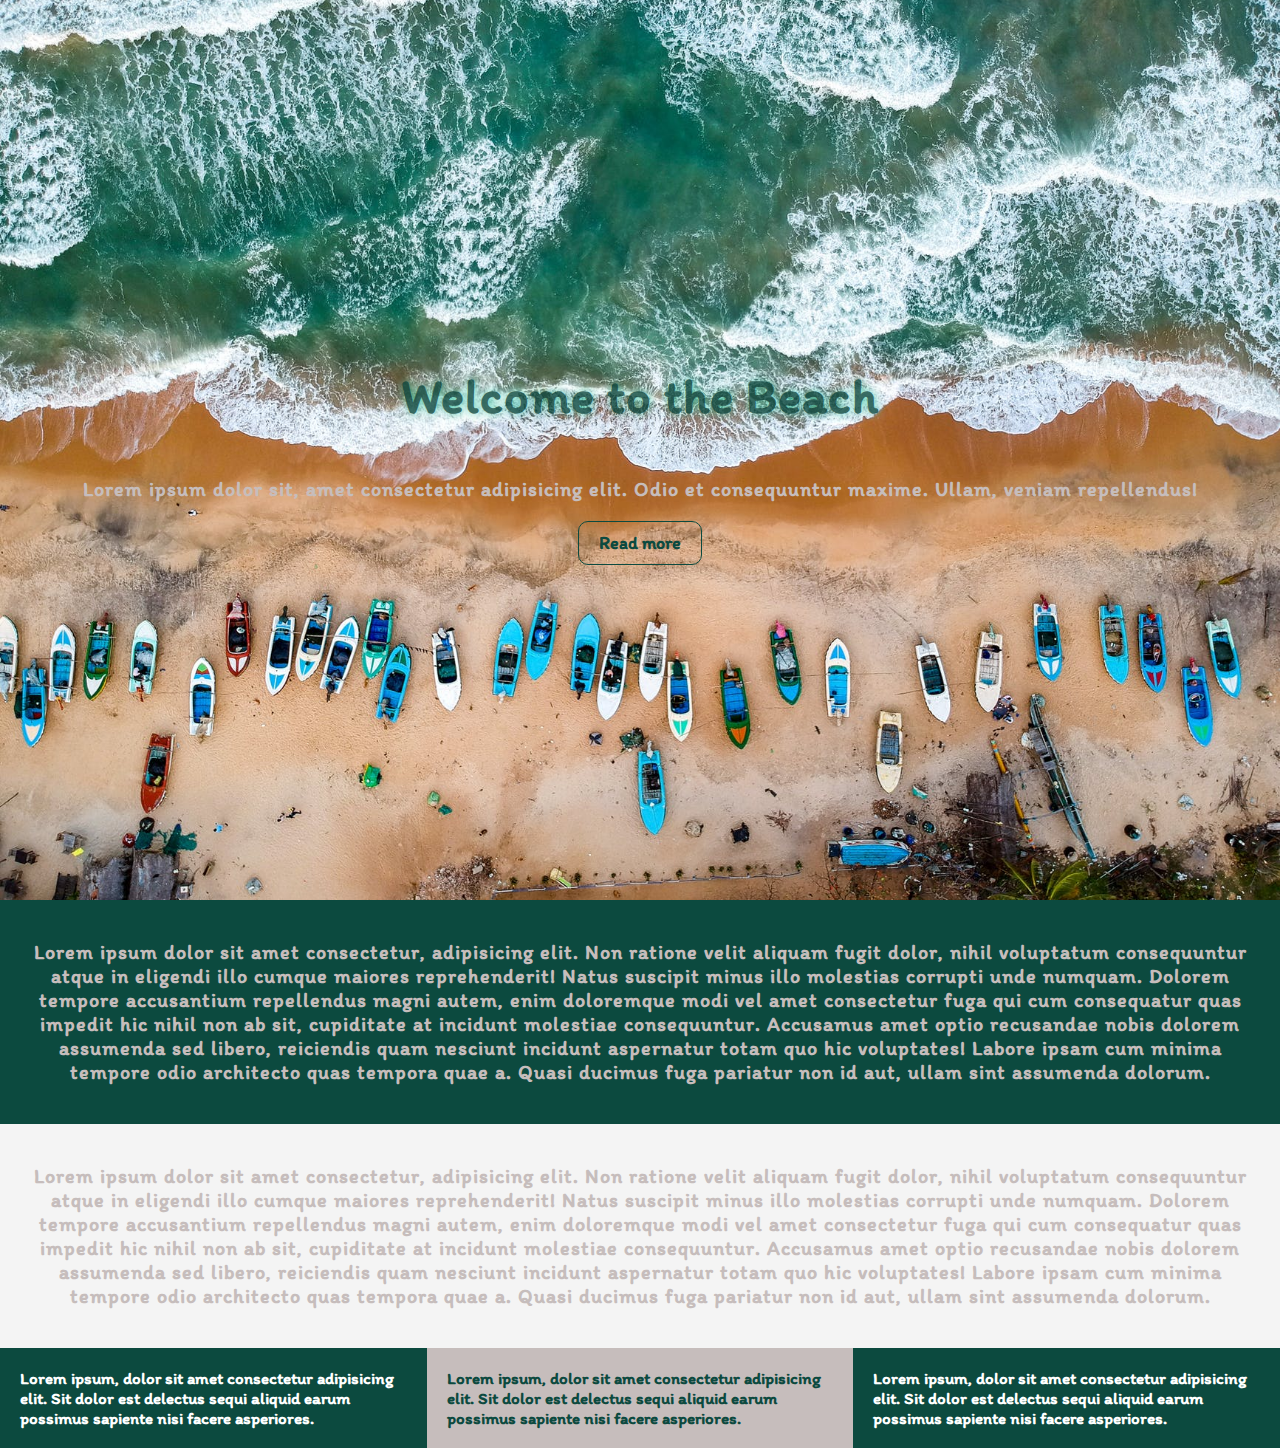
<file: Beach-landing-page/index.html>
<!DOCTYPE html>
<html lang="en">

<head>
    <meta charset="UTF-8">
    <meta http-equiv="X-UA-Compatible" content="IE=edge">
    <meta name="viewport" content="width=device-width, initial-scale=1.0">
    <link rel="preconnect" href="https://fonts.googleapis.com">
    <link rel="preconnect" href="https://fonts.gstatic.com" crossorigin>
    <link href="https://fonts.googleapis.com/css2?family=Itim&display=swap" rel="stylesheet">
    <link rel="stylesheet" href="style.css">
    <title>Beach Landing Page</title>
</head>

<body>
    <header id="container">
        <h1>Welcome to the Beach</h1>
        <p>Lorem ipsum dolor sit, amet consectetur adipisicing elit. Odio et consequuntur maxime. Ullam, veniam
            repellendus!</p>
        <a href="#" class="button">Read more</a>
    </header>

    <section id="one">
        <p>Lorem ipsum dolor sit amet consectetur, adipisicing elit. Non ratione velit aliquam fugit dolor, nihil
            voluptatum consequuntur atque in eligendi illo cumque maiores reprehenderit! Natus suscipit minus illo
            molestias corrupti unde numquam. Dolorem tempore accusantium repellendus magni autem, enim doloremque modi
            vel amet consectetur fuga qui cum consequatur quas impedit hic nihil non ab sit, cupiditate at incidunt
            molestiae consequuntur. Accusamus amet optio recusandae nobis dolorem assumenda sed libero, reiciendis quam
            nesciunt incidunt aspernatur totam quo hic voluptates! Labore ipsam cum minima tempore odio architecto quas
            tempora quae a. Quasi ducimus fuga pariatur non id aut, ullam sint assumenda dolorum.</p>
    </section>
    <section id="two">
        <p>Lorem ipsum dolor sit amet consectetur, adipisicing elit. Non ratione velit aliquam fugit dolor, nihil
            voluptatum consequuntur atque in eligendi illo cumque maiores reprehenderit! Natus suscipit minus illo
            molestias corrupti unde numquam. Dolorem tempore accusantium repellendus magni autem, enim doloremque modi
            vel amet consectetur fuga qui cum consequatur quas impedit hic nihil non ab sit, cupiditate at incidunt
            molestiae consequuntur. Accusamus amet optio recusandae nobis dolorem assumenda sed libero, reiciendis quam
            nesciunt incidunt aspernatur totam quo hic voluptates! Labore ipsam cum minima tempore odio architecto quas
            tempora quae a. Quasi ducimus fuga pariatur non id aut, ullam sint assumenda dolorum.</p>
    </section>
    <section id="three">
        <div class="box1">Lorem ipsum, dolor sit amet consectetur adipisicing elit. Sit dolor est delectus sequi aliquid
            earum possimus sapiente nisi facere asperiores.</div>
        <div class="box2">Lorem ipsum, dolor sit amet consectetur adipisicing elit. Sit dolor est delectus sequi aliquid
            earum possimus sapiente nisi facere asperiores.</div>
        <div class="box3">Lorem ipsum, dolor sit amet consectetur adipisicing elit. Sit dolor est delectus sequi aliquid
            earum possimus sapiente nisi facere asperiores.</div>
    </section>
</body>

</html>
</file>
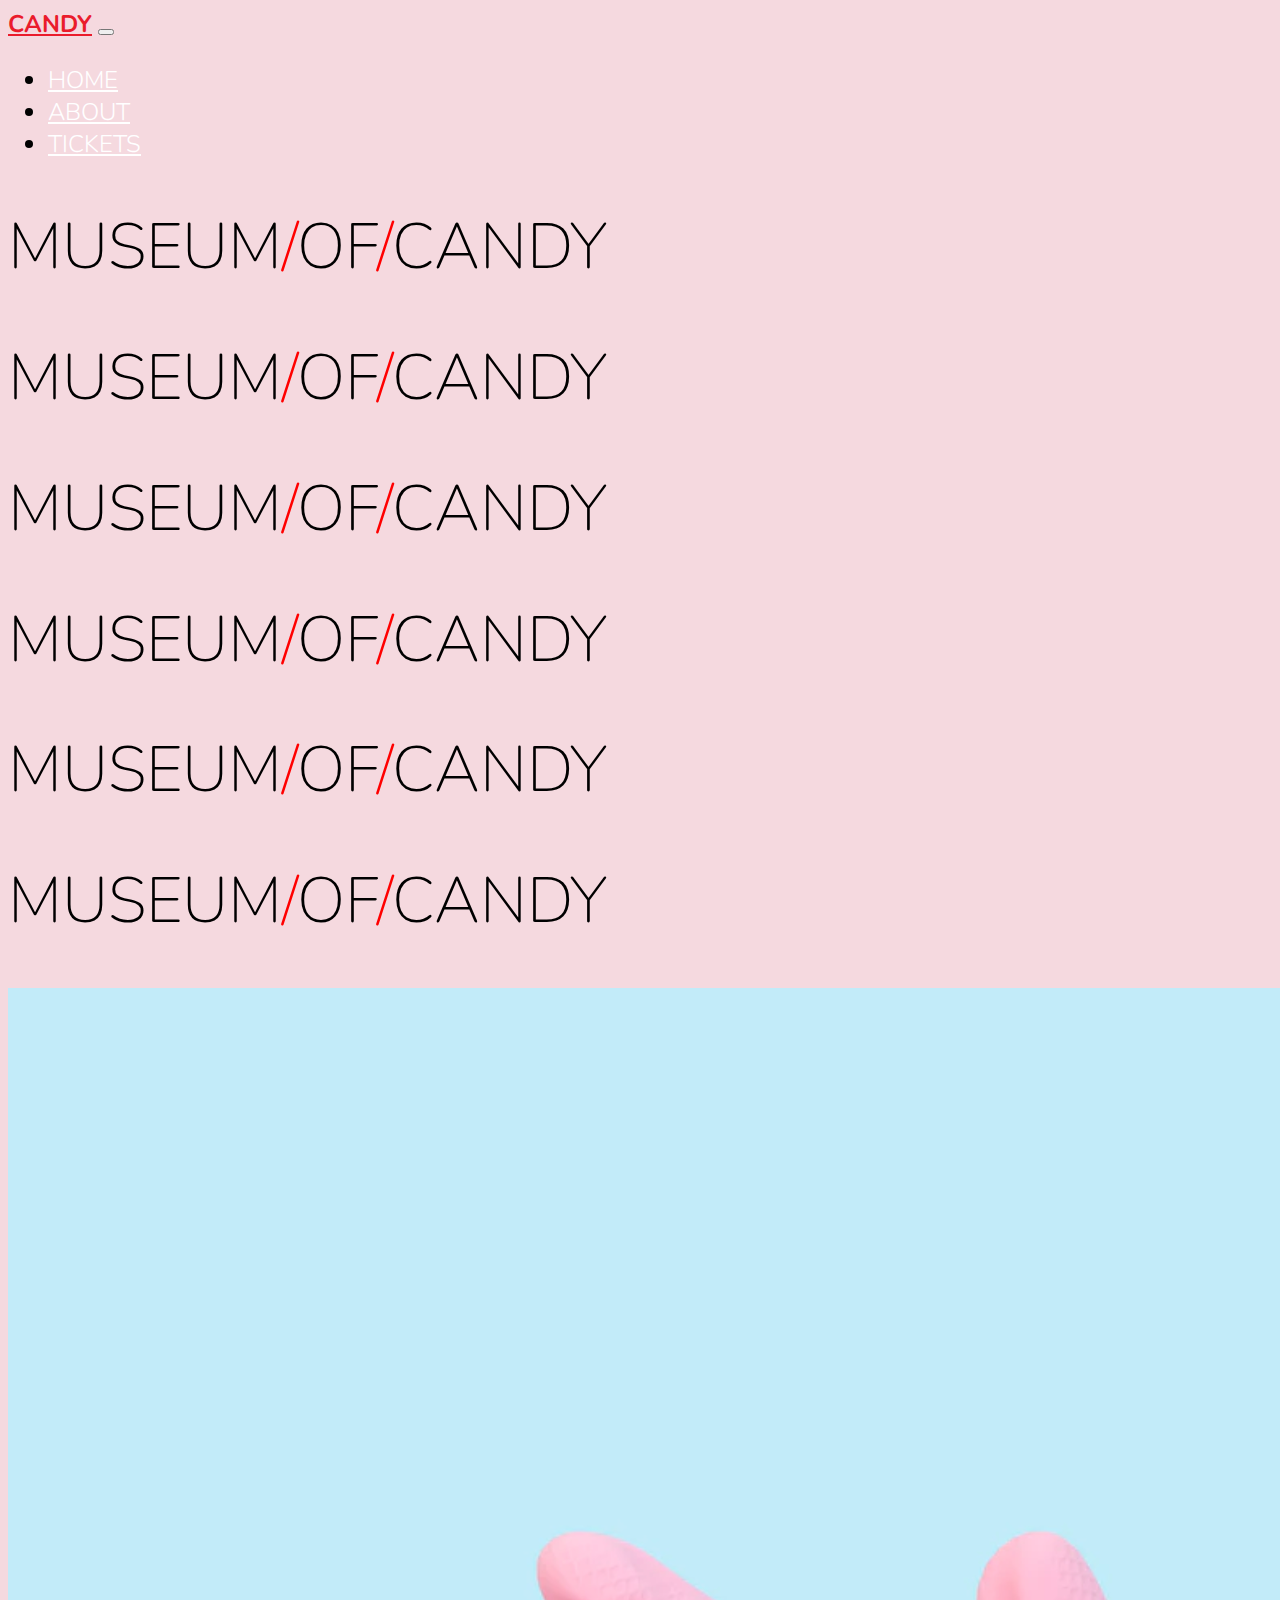
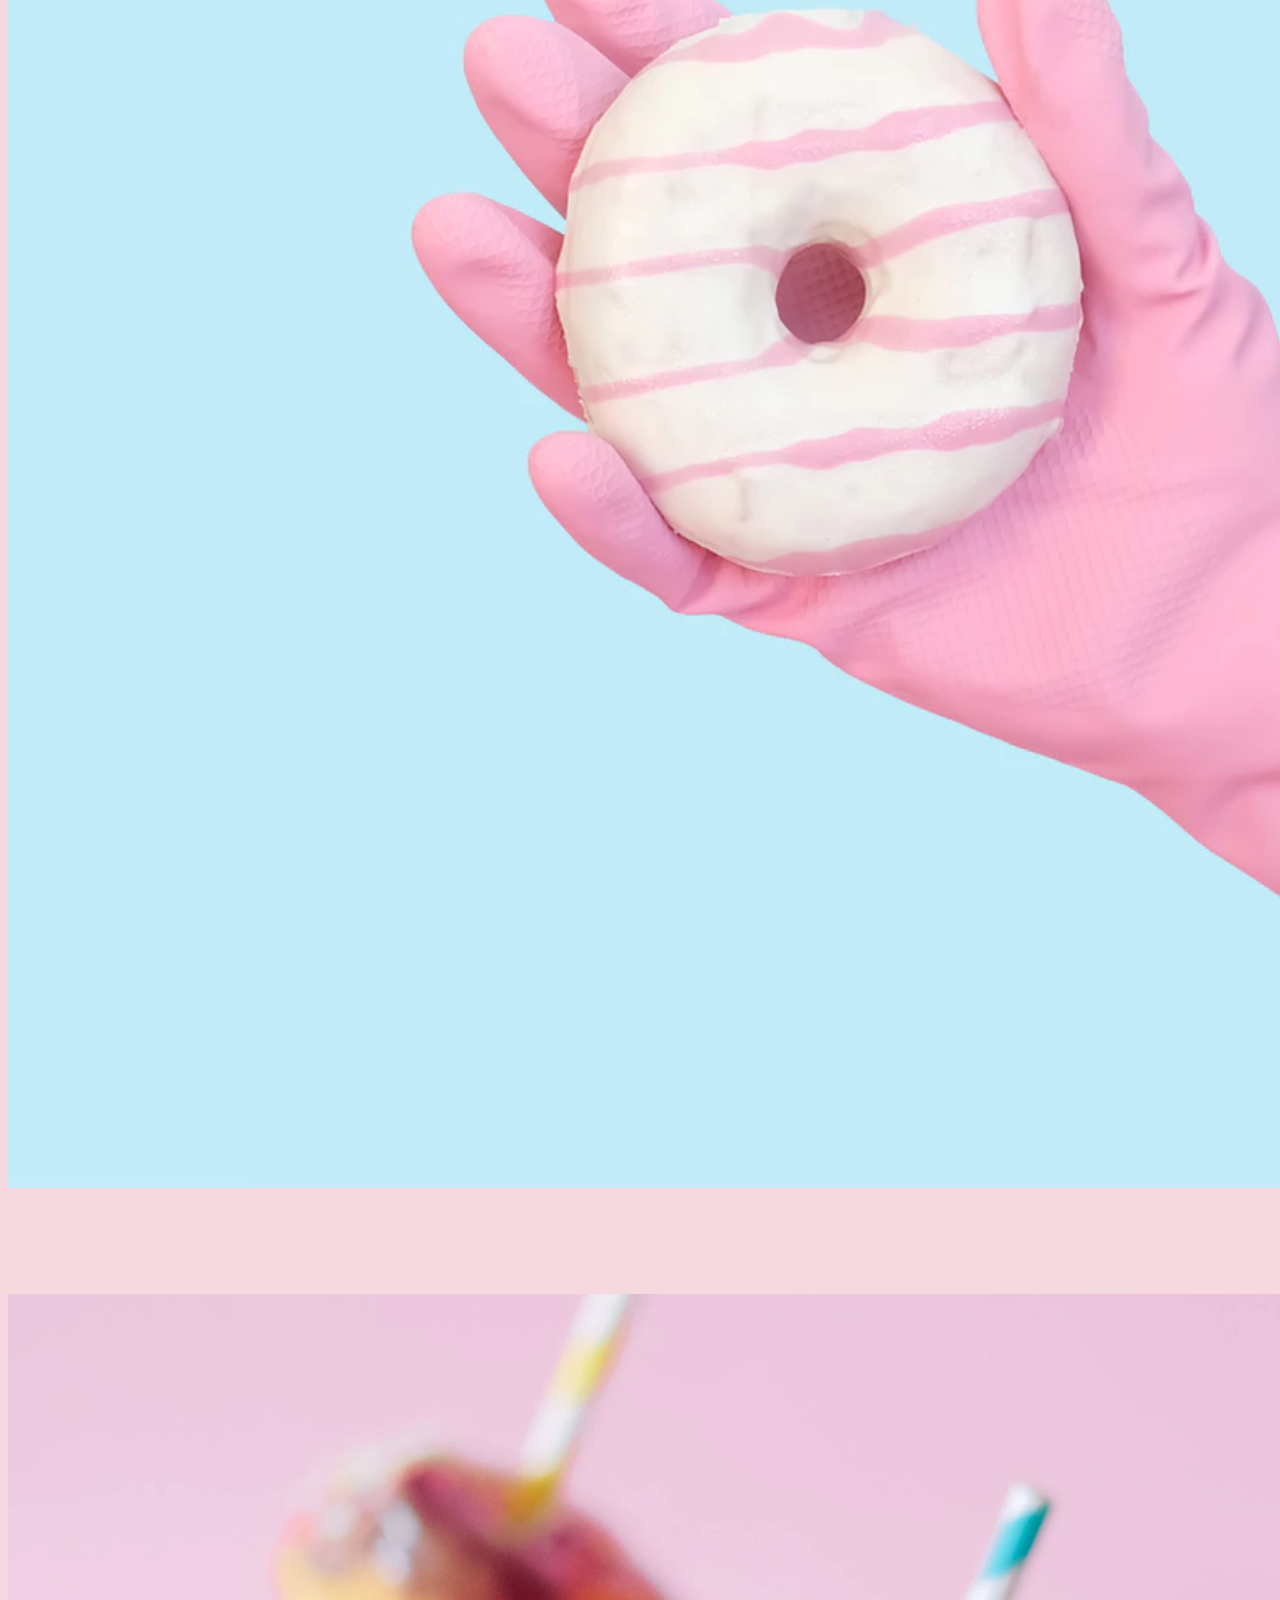
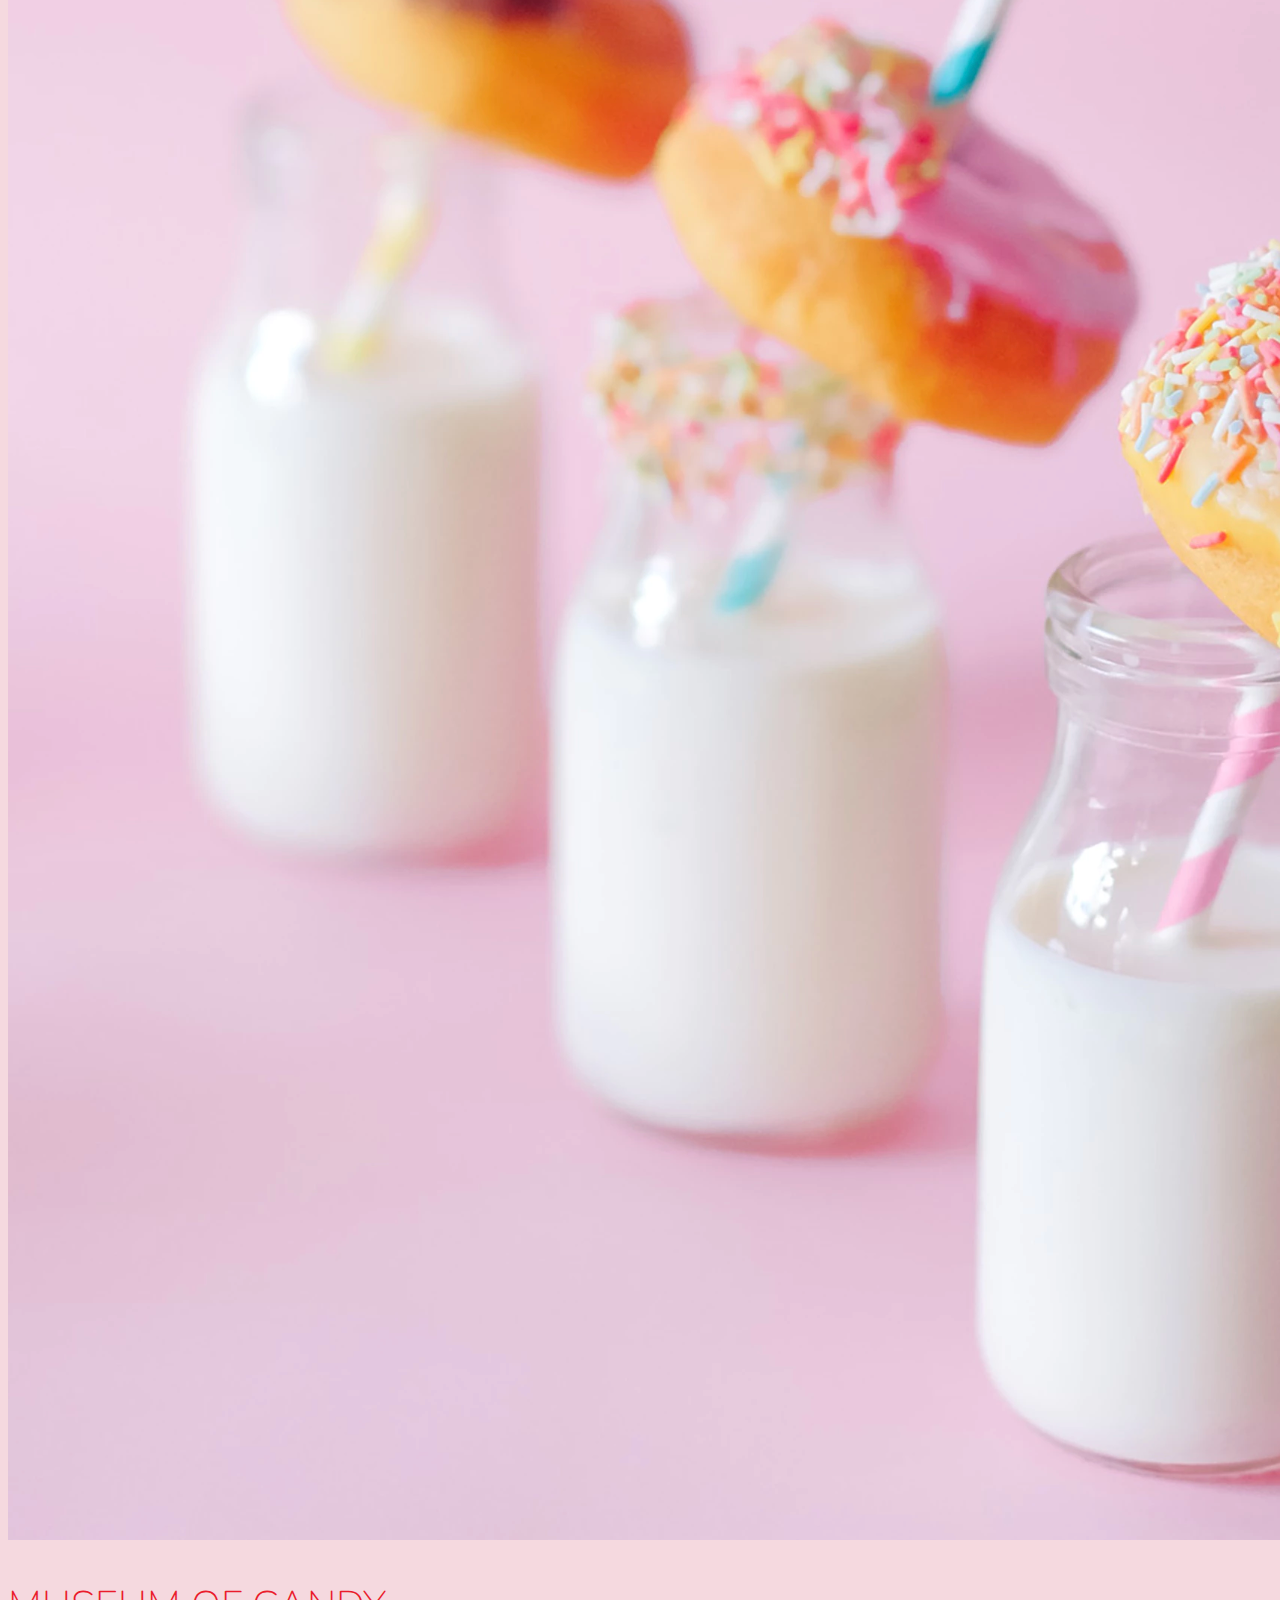
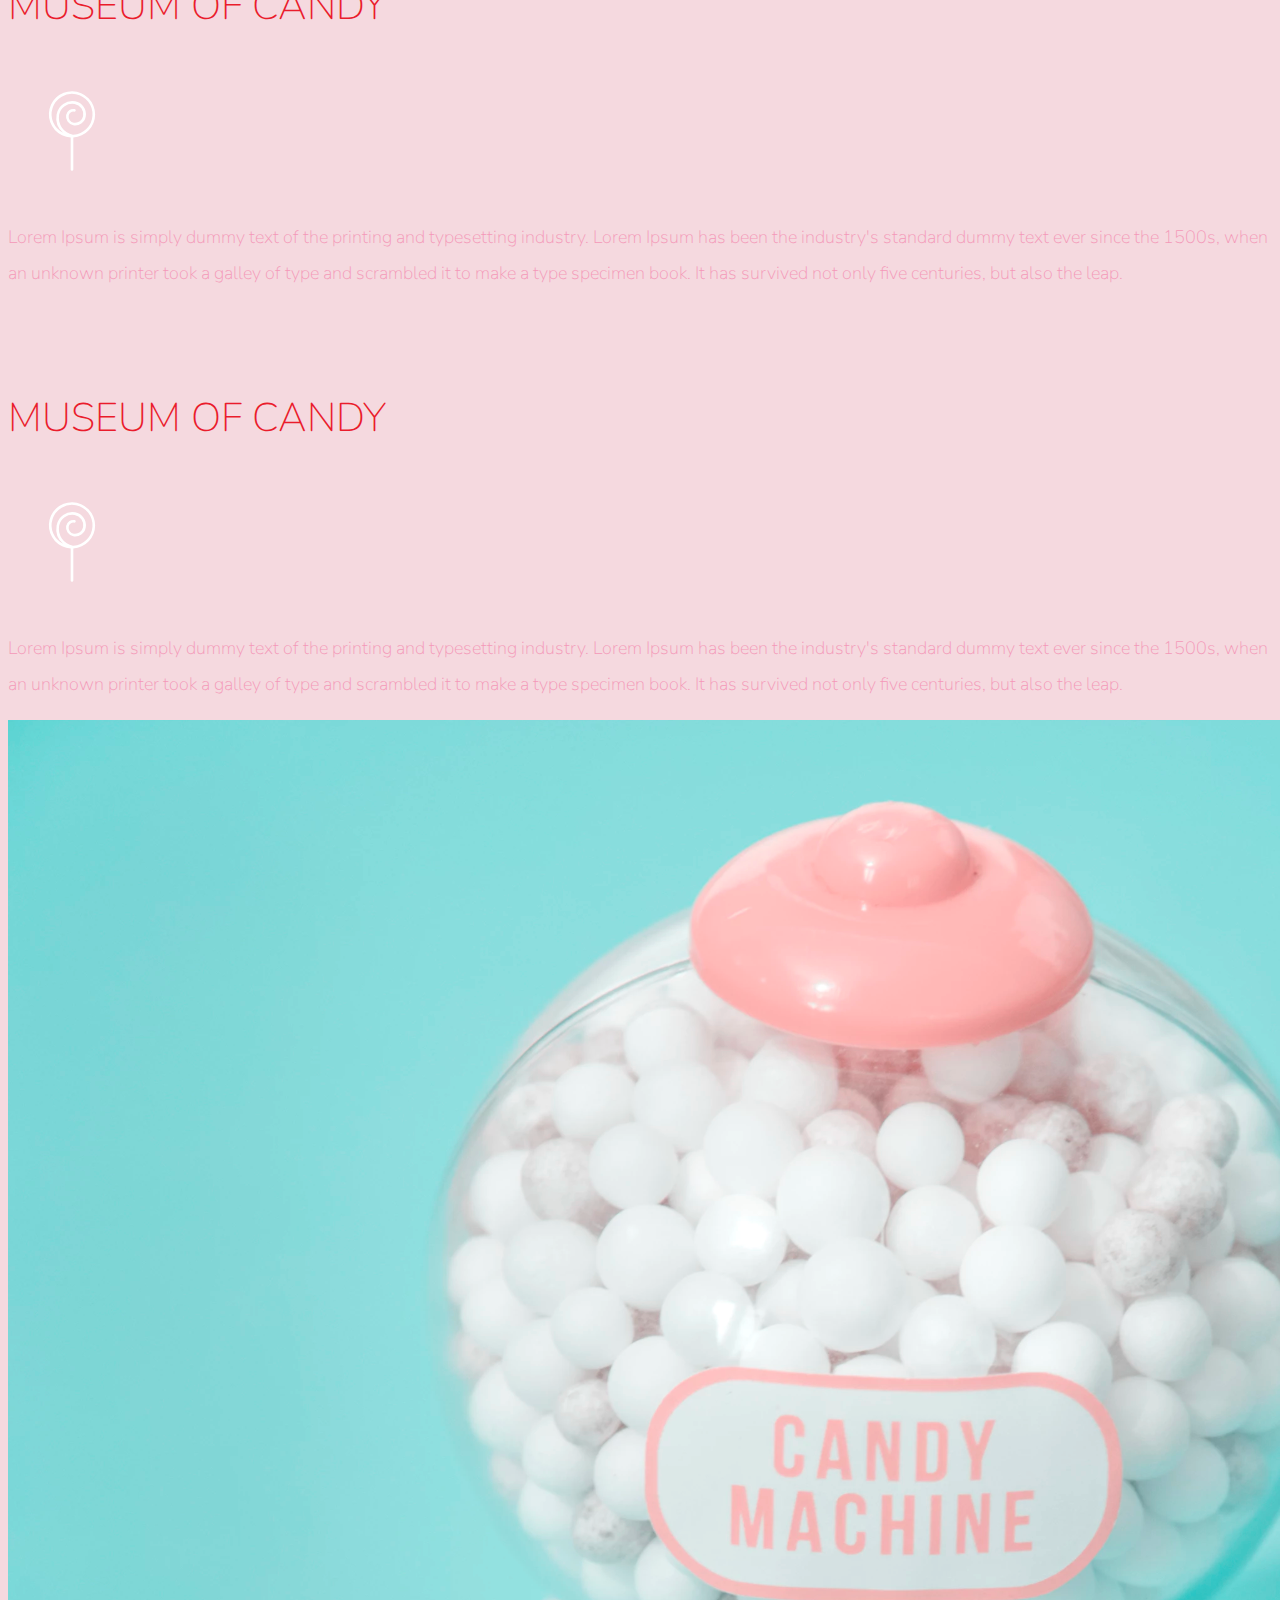
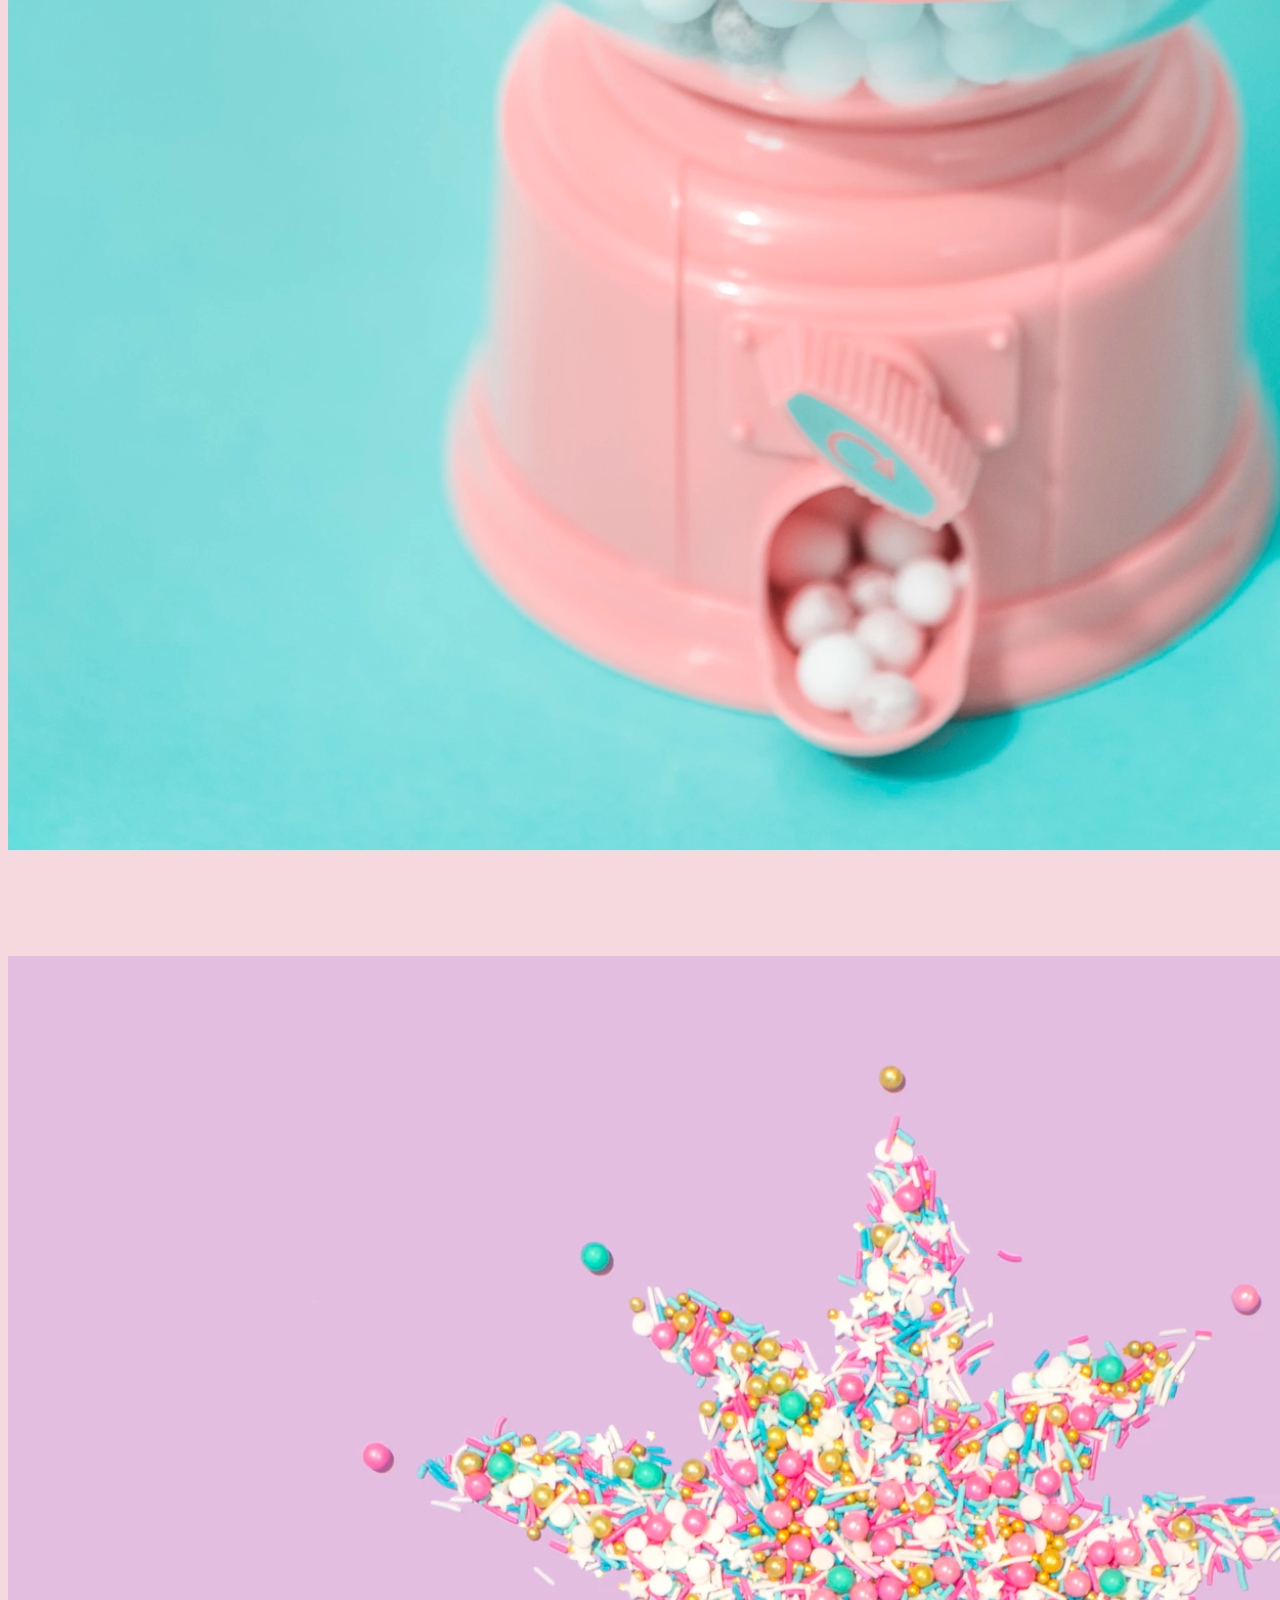
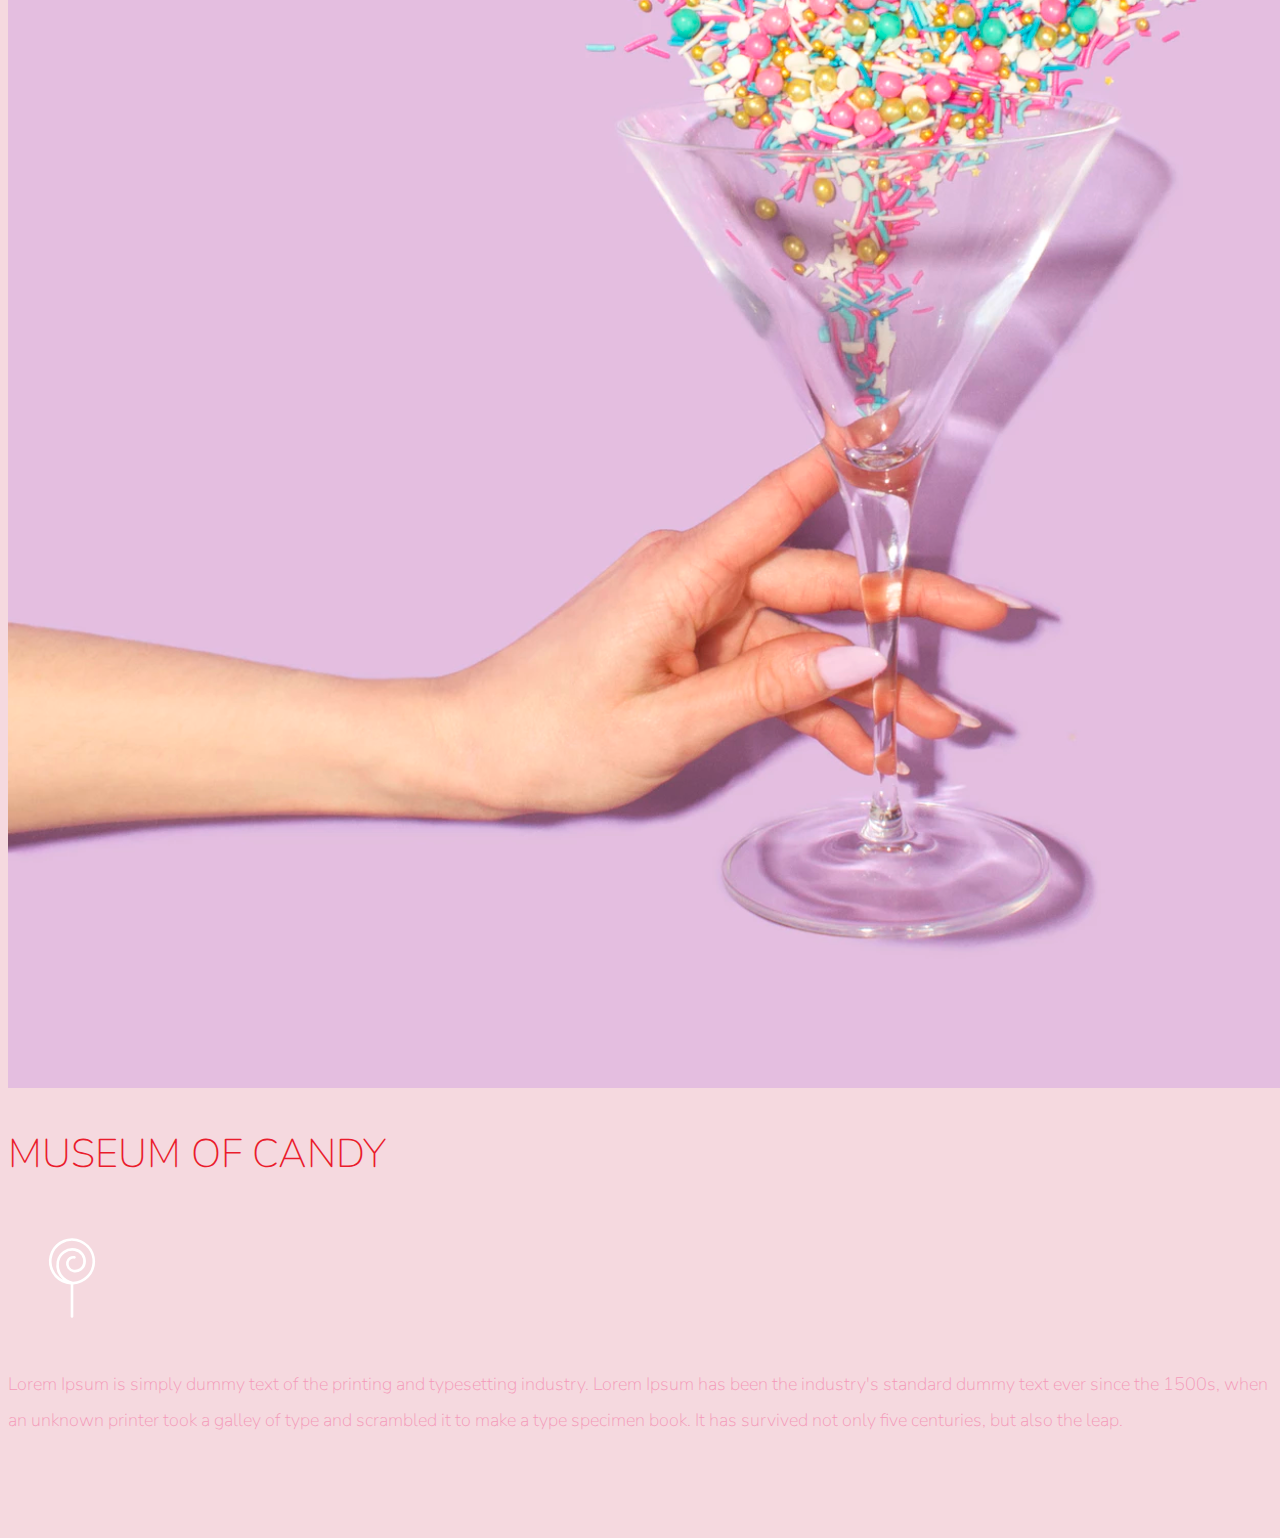
<file: Candy_Museum/index.html>
<!doctype html>
<html lang="en">

<head>
  <!-- Required meta tags -->
  <meta charset="utf-8">
  <meta name="viewport" content="width=device-width, initial-scale=1, shrink-to-fit=no">

  <!-- Google Font -->
  <link rel="preconnect" href="https://fonts.googleapis.com">
  <link rel="preconnect" href="https://fonts.gstatic.com" crossorigin>
  <link href="https://fonts.googleapis.com/css2?family=Nunito:wght@200;300;400;700&display=swap" rel="stylesheet">

  <!-- Bootstrap CSS -->
  <link href="https://cdn.jsdelivr.net/npm/bootstrap@5.0.2/dist/css/bootstrap.min.css" rel="stylesheet"
    integrity="sha384-EVSTQN3/azprG1Anm3QDgpJLIm9Nao0Yz1ztcQTwFspd3yD65VohhpuuCOmLASjC" crossorigin="anonymous">
  <!-- Custom CSS -->
  <link rel="stylesheet" href="app.css">

  <title>Museum of Candy</title>
</head>

<body>
  <nav class="navbar navbar-expand-md navbar-dark py-0 fixed-top" id="mainNavbar">
    <a class="navbar-brand" href="#">CANDY</a>
    <button class="navbar-toggler" type="button" data-bs-toggle="collapse" data-bs-target="#navbarNav"
      aria-label="Toggle Navigation">
      <span class="navbar-toggler-icon"></span>
    </button>
    <div class="collapse navbar-collapse" id="navbarNav">
      <ul class="navbar-nav">
        <li class="nav-item">
          <a class="nav-link" href="#">HOME</a>
        </li>
        <li class="nav-item">
          <a class="nav-link" href="#">ABOUT</a>
        </li>
        <li class="nav-item">
          <a class="nav-link" href="#">TICKETS</a>
        </li>
      </ul>
    </div>
  </nav>

  <section class="container-fluid">
    <div class="row align-items-center">
      <div class="col-lg-6">
        <div class="text-white d-none d-lg-block" id="heading-group">
          <h1 class="text-center">MUSEUM<span>/</span>OF<span>/</span>CANDY</h1>
          <h1 class="text-center">MUSEUM<span>/</span>OF<span>/</span>CANDY</h1>
          <h1 class="text-center">MUSEUM<span>/</span>OF<span>/</span>CANDY</h1>
          <h1 class="text-center">MUSEUM<span>/</span>OF<span>/</span>CANDY</h1>
          <h1 class="text-center">MUSEUM<span>/</span>OF<span>/</span>CANDY</h1>
          <h1 class="text-center">MUSEUM<span>/</span>OF<span>/</span>CANDY</h1>
        </div>
      </div>
      <div class="col-lg-6 px-0">
        <img src="imgs/hand2.png" alt="Image unavailable" class="img-fluid">
      </div>
    </div>
  </section>

  <section class="container-fluid">
    <div class="row align-items-center content">
      <div class="col-md-6 order-2 order-md-1 px-0">
        <img src="imgs/milk.png" alt="Image unavailable" class="img-fluid">
      </div>
      <div class="col-md-6 text-center order-1 order-md-2">
        <div class="row  justify-content-center">
          <div class="col-10 col-lg-8 textContent mb-5 mb-md-0">
            <h2 class="">Museum of Candy</h2>
            <img src="imgs/lolli_icon.png" alt="Icon unavailable" class="d-none d-lg-inline">
            <p class="lead">Lorem Ipsum is simply dummy text of the printing and typesetting industry. Lorem Ipsum has
              been the industry's standard dummy text ever since the 1500s, when an unknown printer took a galley of
              type and scrambled it to make a type specimen book. It has survived not only five centuries, but also the
              leap.</p>

          </div>
        </div>
      </div>
    </div>

    <div class="row align-items-center content">
      <div class="col-md-6 text-center">
        <div class="row  justify-content-center">
          <div class="col-10 col-lg-8 textContent mb-5 mb-md-0">
            <h2 class="">Museum of Candy</h2>
            <img src="imgs/lolli_icon.png" alt="Icon unavailable" class="d-none d-lg-inline">
            <p class="lead">Lorem Ipsum is simply dummy text of the printing and typesetting industry. Lorem Ipsum has
              been the industry's standard dummy text ever since the 1500s, when an unknown printer took a galley of
              type and scrambled it to make a type specimen book. It has survived not only five centuries, but also the
              leap.</p>

          </div>
        </div>
      </div>
      <div class="col-md-6 px-0">
        <img src="imgs/gumball.png" alt="Image unavailable" class="img-fluid">
      </div>
    </div>

    <div class="row align-items-center content">
      <div class="col-md-6 order-2 order-md-1 px-0">
        <img src="imgs/sprinkles.png" alt="Image unavailable" class="img-fluid">
      </div>
      <div class="col-md-6 text-center order-1 order-md-2">
        <div class="row  justify-content-center">
          <div class="col-10 col-lg-8 textContent mb-5 mb-md-0">
            <h2 class="">Museum of Candy</h2>
            <img src="imgs/lolli_icon.png" alt="Icon unavailable" class="d-none d-lg-inline">
            <p class="lead">Lorem Ipsum is simply dummy text of the printing and typesetting industry. Lorem Ipsum has
              been the industry's standard dummy text ever since the 1500s, when an unknown printer took a galley of
              type and scrambled it to make a type specimen book. It has survived not only five centuries, but also the
              leap.</p>

          </div>
        </div>
      </div>
    </div>

  </section>

  <!-- Optional JavaScript -->
  <!-- jQuery first, then Popper.js, then Bootstrap JS -->
  
<script src="https://code.jquery.com/jquery-3.3.1.slim.min.js" integrity="sha384-q8i/X+965DzO0rT7abK41JStQIAqVgRVzpbzo5smXKp4YfRvH+8abtTE1Pi6jizo"
        crossorigin="anonymous"></script>
  <script src="https://cdn.jsdelivr.net/npm/@popperjs/core@2.9.2/dist/umd/popper.min.js"
    integrity="sha384-IQsoLXl5PILFhosVNubq5LC7Qb9DXgDA9i+tQ8Zj3iwWAwPtgFTxbJ8NT4GN1R8p"
    crossorigin="anonymous"></script>
  <script src="https://cdn.jsdelivr.net/npm/bootstrap@5.0.2/dist/js/bootstrap.min.js"
    integrity="sha384-cVKIPhGWiC2Al4u+LWgxfKTRIcfu0JTxR+EQDz/bgldoEyl4H0zUF0QKbrJ0EcQF"
    crossorigin="anonymous"></script>
    <script>
      $(function () {
          $(document).scroll(function () {
              var $nav = $("#mainNavbar");
              $nav.toggleClass("scrolled", $(this).scrollTop() > $nav.height());
          });
      });
  </script>

    
</body>

</html>
</file>
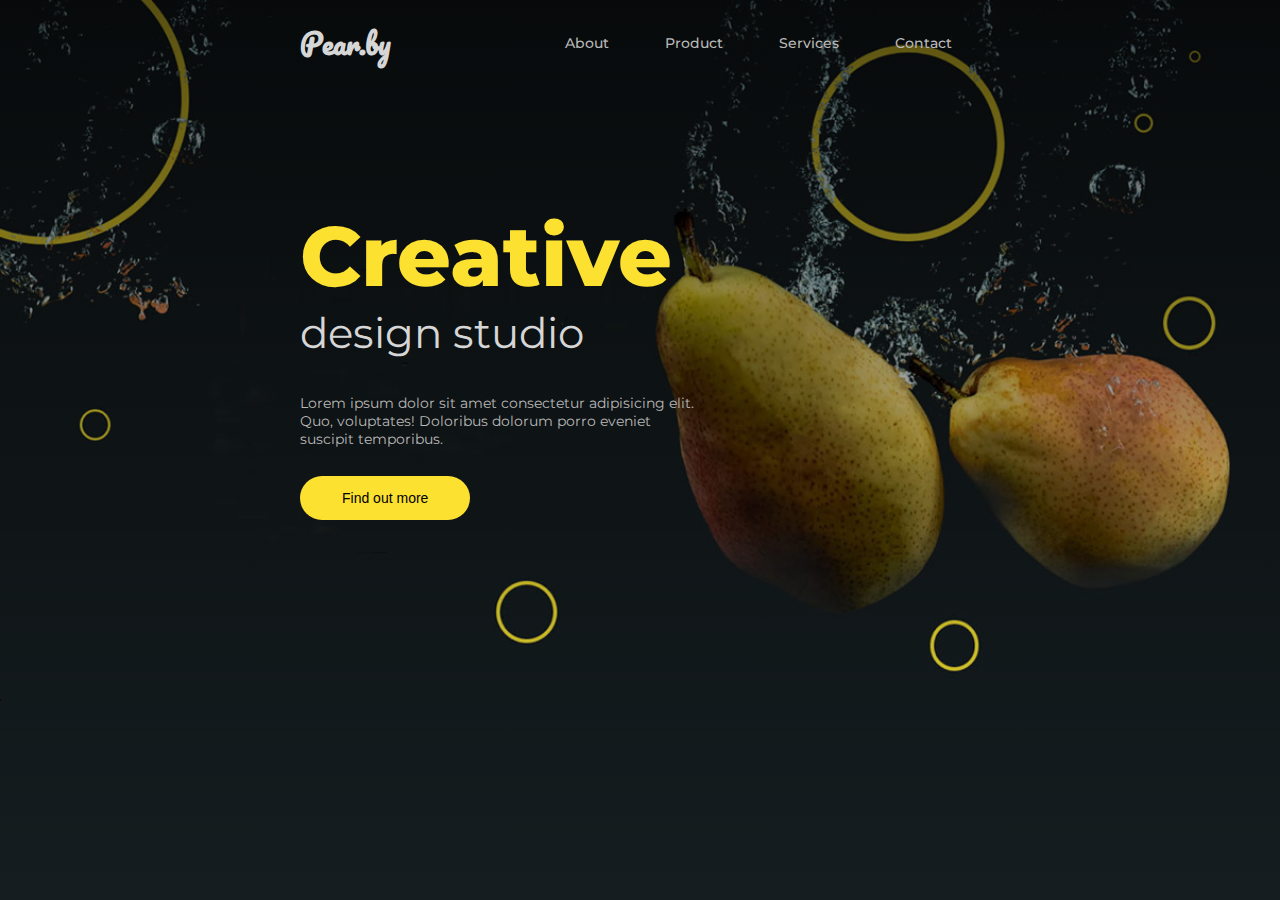
<file: Landing_page/index.html>
<!DOCTYPE html>
<html lang="en">

<head>
    <meta charset="UTF-8">
    <meta http-equiv="X-UA-Compatible" content="IE=edge">
    <meta name="viewport" content="width=device-width, initial-scale=1.0">
    <link rel="preconnect" href="https://fonts.googleapis.com">
    <link rel="preconnect" href="https://fonts.gstatic.com" crossorigin>
    <link href="https://fonts.googleapis.com/css2?family=Montserrat:wght@400;500;800&family=Pacifico&display=swap"
        rel="stylesheet">
    <link rel="stylesheet" href="style.css">
    <title>Landing Page</title>
</head>

<body>
    <div class="page-wrapper">
        <header>
            <div class="container">
                <nav>
                    <h1>Pear.by</h1>
                    <ul>
                        <li><a href="#">About</a></li>
                        <li><a href="#">Product</a></li>
                        <li><a href="#">Services</a></li>
                        <li><a href="#">Contact</a></li>
                    </ul>
                </nav>
            </div>
        </header>
        <section class="hero">
            <div class="container">
                <h2><span>Creative</span> design studio</h2>
                <p>Lorem ipsum dolor sit amet consectetur adipisicing elit. Quo, voluptates! Doloribus dolorum porro
                    eveniet suscipit temporibus. </p>
                <button>Find out more</button>
            </div>
        </section>
    </div>

</body>

</html>
</file>
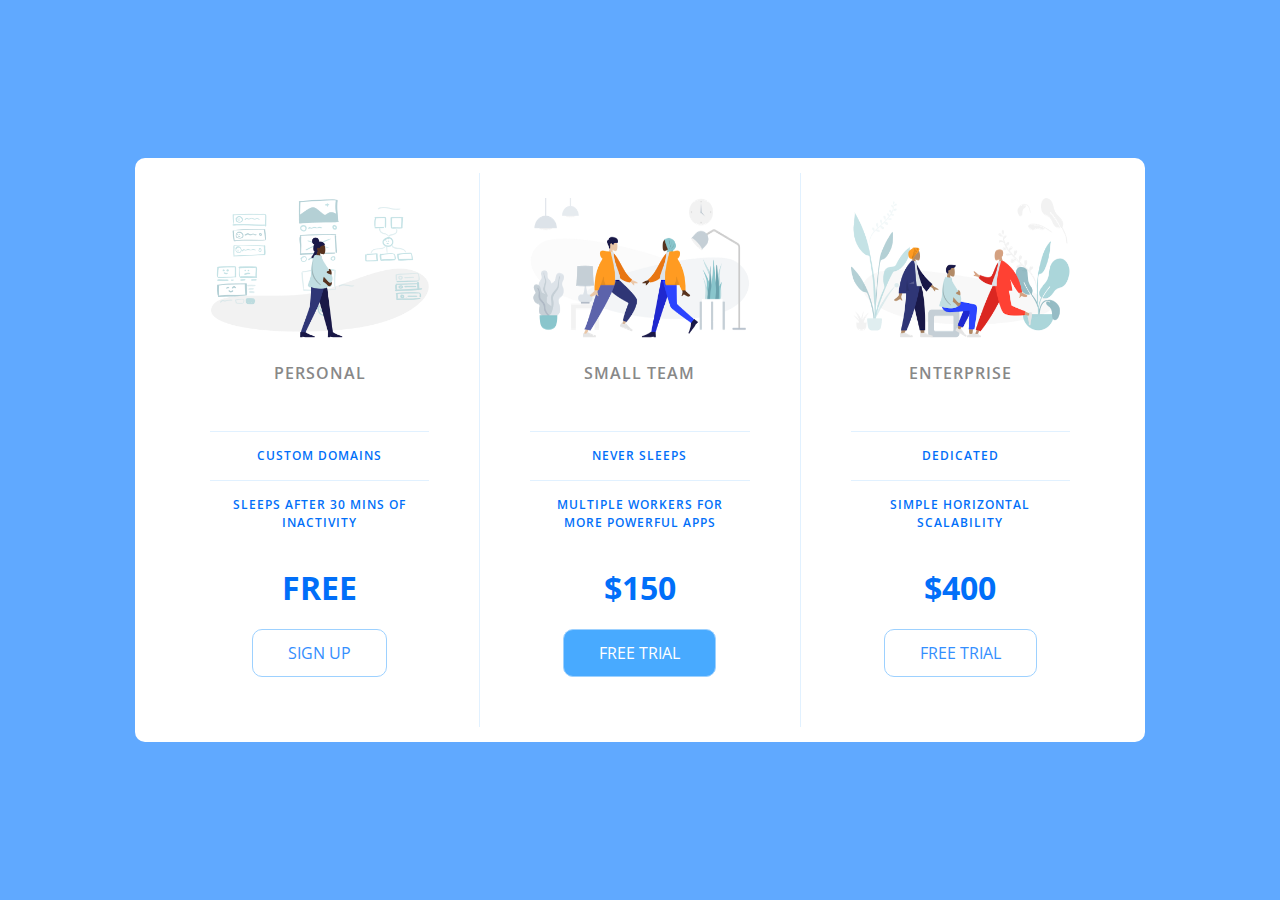
<file: PriceTable/index.html>
<!DOCTYPE html>
<html lang="en">

<head>
    <meta charset="UTF-8">
    <meta name="viewport" content="width=device-width, initial-scale=1.0">
    <title>Price Tiers</title>
    <link rel="stylesheet" href="https://fonts.googleapis.com/css?family=Open+Sans:400,600,700">
    <link rel="stylesheet" href="app.css">
</head>

<body>
    <div class="panel pricing-table">

        <div class="pricing-plan">
            <img src="icons/icon1.png" alt="" class="pricing-img">
            <h2 class="pricing-header">Personal</h2>
            <ul class="pricing-features">
                <li class="pricing-features-item">Custom domains</li>
                <li class="pricing-features-item">Sleeps after 30 mins of inactivity</li>
            </ul>
            <span class="pricing-price">Free</span>
            <a href="#/" class="pricing-button">Sign up</a>
        </div>

        <div class="pricing-plan">
            <img src="icons/icon2.png" alt="" class="pricing-img">
            <h2 class="pricing-header">Small team</h2>
            <ul class="pricing-features">
                <li class="pricing-features-item">Never sleeps</li>
                <li class="pricing-features-item">Multiple workers for more powerful apps</li>
            </ul>
            <span class="pricing-price">$150</span>
            <a href="#/" class="pricing-button is-featured">Free trial</a>
        </div>

        <div class="pricing-plan">
            <img src="icons/icon3.png" alt="" class="pricing-img">
            <h2 class="pricing-header">Enterprise</h2>
            <ul class="pricing-features">
                <li class="pricing-features-item">Dedicated</li>
                <li class="pricing-features-item">Simple horizontal scalability</li>
            </ul>
            <span class="pricing-price">$400</span>
            <a href="#/" class="pricing-button">Free trial</a>
        </div>

    </div>

</body>

</html>
</file>
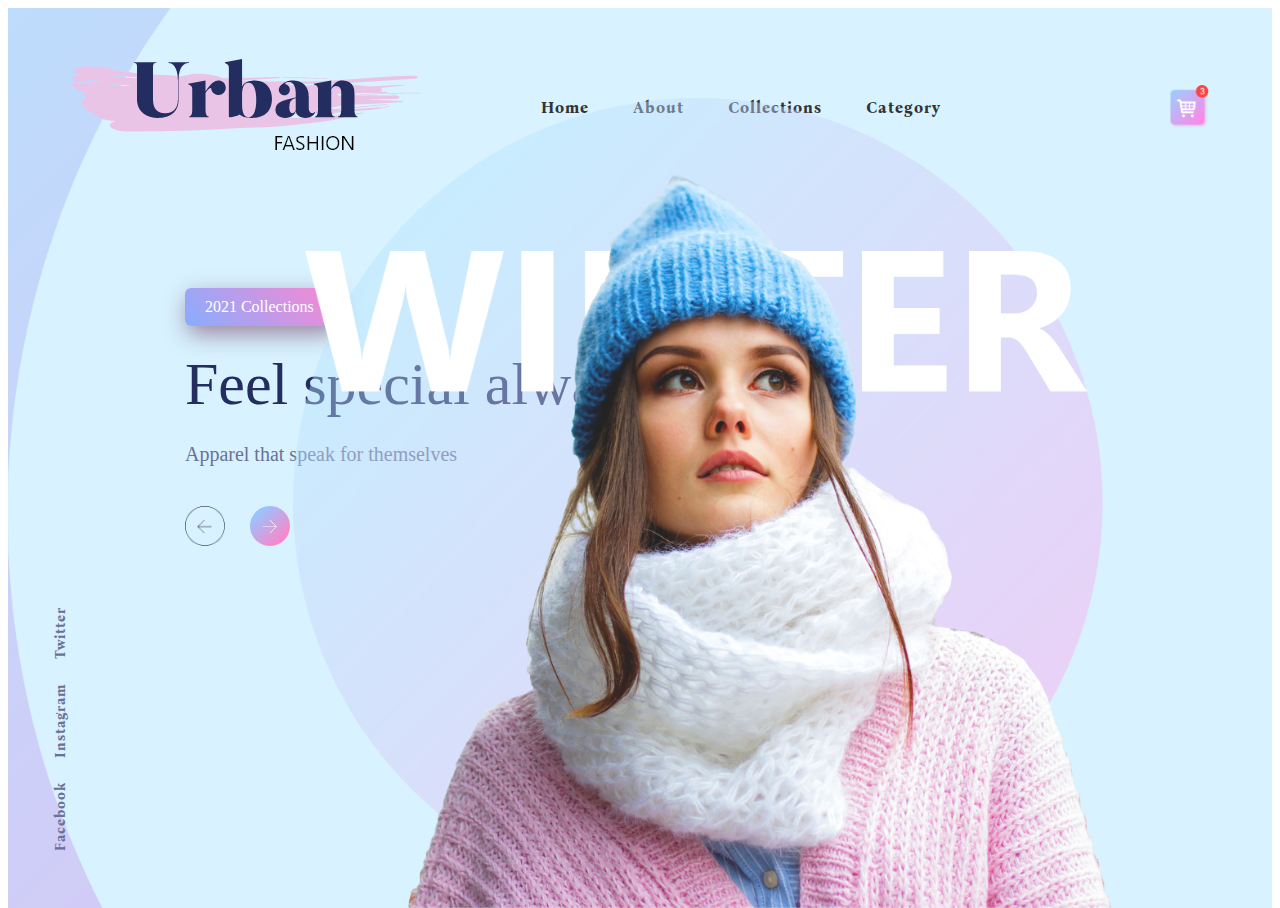
<file: Urban_Design/index.html>
<!DOCTYPE html>
<html lang="en">
<head>
    <meta charset="UTF-8">
    <meta http-equiv="X-UA-Compatible" content="IE=edge">
    <meta name="viewport" content="width=device-width, initial-scale=1.0">
    <link rel="preconnect" href="https://fonts.googleapis.com">
<link rel="preconnect" href="https://fonts.gstatic.com" crossorigin>
<link href="https://fonts.googleapis.com/css2?family=Bona+Nova&display=swap" rel="stylesheet">
    <link rel="stylesheet" href="style.css">
    <title>Urban Design</title>
</head>
<body>
    <div class="container">
        <div class="navbar">
            <img src="images/logo.png" alt="Image unavailable"  class="logo">
            <nav>
                <ul>
                    <li><a href="#">Home</a></li>
                    <li><a href="#">About</a></li>
                    <li><a href="#">Collections</a></li>
                    <li><a href="#">Category</a></li>
                </ul>
            </nav>
            <img src="images/cart.png" alt="Image unavailable"  class="cart">
        </div>

        <div class="content">
            <a href="#" class="btn">2021 Collections</a>
            <h1>Feel special always</h1>
            <p>Apparel that speak for themselves</p>

            <div class="arrow">
                <img src="images/back-arrow.png" alt="Image unavailable">
                <img src="images/next-arrow.png" alt="Image unavailable">
            </div>
        </div>

        <img src="images/img.png" alt="Image unavailable" class="main-image">

        <div class="social-links">
            <a href="#">Facebook</a>
            <a href="#">Instagram</a>
            <a href="#">Twitter</a>
        </div>

    </div>
</body>
</html>
</file>
<file: Beach-landing-page/style.css>
body{
    margin: 0;
    font-family: 'Itim', cursive;
    font-size: 17px;
    color: #0c4a3f;
    font-weight: bold;
}
h1{
    font-size: 3rem;
    letter-spacing: 1px;
    opacity: 0.8;
    text-shadow:#3cc7a2 1px 0 10px
}

p{
   
    color:#c6bdbc;
    letter-spacing: 1px;
    font-size: 20px;
}

#container{
    background-image: url('beach.jpeg');
    height: 100vh;
    background-size: cover;
    background-position: center;
    display: flex;
    flex-direction: column;
    align-items: center;
    justify-content: center;
    padding: 0 20px;
    text-align: center;
}

#container .button{
    font-size: 18px;
    text-decoration: none;
    color: #0c4a3f;
    border: 1px solid #0c4a3f;
    padding: 10px 20px;
    border-radius: 10px;
}

#container .button:hover{
    color: #fff;
    background-color:#0c4a3f ;
    transform: translateY(-2px);
    transition: transform 0.5s ease;
}

#one{
    padding: 20px;
    background-color: #0c4a3f;
    color: #fff;
    text-align: center;
}
#two{
    padding: 20px;
    background-color: #f4f4f4;
    color: #0c4a3f;
    text-align: center;
}

#three{
    display: flex;
}

#three div{
    padding: 20px;
}

#three .box1, #three .box3{
    background-color: #0c4a3f;
    color: #fff;
}

#three .box2{
    background-color: #c6bdbc;
}
</file>
<file: Candy_Museum/app.css>
body{
    background-color: #f5d9df;
    font-family: 'Nunito', sans-serif;
}
h2{
    color: #ea1c2c;
    font-weight: 100;
    font-size: 2.5rem;
    text-transform: uppercase;
}

.textContent p{
    color: #f498b8;
    font-weight: 100;
    font-size: 1.125rem;
    line-height: 2;
}

.content{
    margin-top: 100px;
    margin-bottom: 100px;
}


#mainNavbar {
    font-size: 1.5rem;
    font-weight: 300;
}

#mainNavbar .nav-link{
    color: #fff;
}

#mainNavbar .nav-link:hover{
    color: #ea1c2c;
}


#mainNavbar .navbar-brand{
    font-size: 1.5rem;
     color: #ea1c2c;
     font-weight: 700;
}

#heading-group span{
    color: red;
}

#heading-group h1{
    font-weight: 100;
    font-size: 4rem;
}

.navbar.scrolled{
    background-color: rgb(222, 192, 222);
    transition: background 200ms;
}

@media (max-width: 1600px) {
    #heading-group h1{
    font-size: 4rem;}
}

@media (max-width: 1250px) {
    #heading-group h1{
        font-size: 3rem;}
    }
</file>
<file: Landing_page/style.css>
html {
  font-size: 14px;
  height: 100%;
}

body {
  margin: 0;
  padding: 0;
  height: 100%;
  font-family: 'Montserrat', sans-serif;
}

h1 {
  font-family: 'Pacifico', cursive;
}

.page-wrapper {
  height: 100%;
  background-image: -webkit-gradient(linear, left bottom, left top, from(rgba(0, 0, 0, 0)), to(rgba(0, 0, 0, 0.65))), url("pears.jpg");
  background-image: linear-gradient(0deg, rgba(0, 0, 0, 0), rgba(0, 0, 0, 0.65)), url("pears.jpg");
  background-repeat: no-repeat;
  background-size: contain;
  background-color: #151d20;
}

.page-wrapper header {
  padding: 0;
}

.page-wrapper header nav {
  display: -webkit-box;
  display: -ms-flexbox;
  display: flex;
  -webkit-box-pack: justify;
      -ms-flex-pack: justify;
          justify-content: space-between;
}

.page-wrapper header nav h1 {
  font-family: 'Pacifico',sans-serif;
  font-size: 2rem;
  color: #d6d6d6;
}

.page-wrapper header nav ul {
  list-style-type: none;
  display: -webkit-box;
  display: -ms-flexbox;
  display: flex;
  -webkit-box-align: center;
      -ms-flex-align: center;
          align-items: center;
}

.page-wrapper header nav ul li {
  padding: 0 2rem;
}

.page-wrapper header nav ul li a {
  font-weight: 500;
  color: #b9b8b8;
  text-decoration: none;
}

.page-wrapper section.hero {
  padding-top: 6rem;
}

.page-wrapper section.hero h2 {
  font-size: 3rem;
  color: #d6d6d6;
  font-weight: 400;
}

.page-wrapper section.hero span {
  font-size: 6rem;
  font-weight: 800;
  color: #fce131;
  display: block;
}

.page-wrapper section.hero p {
  max-width: 400px;
  color: #b9b8b8;
}

.page-wrapper section.hero button {
  background-color: #fce131;
  padding: 1rem 3rem;
  border-radius: 2rem;
  font-size: 1rem;
  border: 0;
  margin-top: 1rem;
}

.container {
  width: auto;
  margin: 0 300px;
}

@media screen and (max-width: 1260px) {
  .container {
    margin: 0 200px;
  }
}

@media screen and (max-width: 960px) {
  html {
    font-size: 12px;
  }
}

@media screen and (max-width: 760px) {
  .container {
    width: 100%;
    margin: 0;
  }
  .page-wrapper header {
    padding: 2rem;
  }
  .page-wrapper section.hero {
    padding: 0 2rem;
  }
}
/*# sourceMappingURL=style.css.map */
</file>
<file: PriceTable/app.css>
html, body, div, span, applet, object, iframe,
h1, h2, h3, h4, h5, h6, p, blockquote, pre,
a, abbr, acronym, address, big, cite, code,
del, dfn, em, img, ins, kbd, q, s, samp,
small, strike, strong, sub, sup, tt, var,
b, u, i, center,
dl, dt, dd, ol, ul, li,
fieldset, form, label, legend,
table, caption, tbody, tfoot, thead, tr, th, td,
article, aside, canvas, details, embed, 
figure, figcaption, footer, header, hgroup, 
menu, nav, output, ruby, section, summary,
time, mark, audio, video {
	margin: 0;
	padding: 0;
	border: 0;
	font-size: 100%;
	font: inherit;
	vertical-align: baseline;
}
/* HTML5 display-role reset for older browsers */
article, aside, details, figcaption, figure, 
footer, header, hgroup, menu, nav, section {
	display: block;
}
body {
	line-height: 1;
}
ol, ul {
	list-style: none;
}
blockquote, q {
	quotes: none;
}
blockquote:before, blockquote:after,
q:before, q:after {
	content: '';
	content: none;
}
table {
	border-collapse: collapse;
	border-spacing: 0;
}

html{
    box-sizing: border-box;
}
body{
    background-color: #60a9ff;
    font-family: 'Open Sans', sans-serif;
    display: flex;
    justify-content: center;
    align-items: center;
    min-height: 100vh;
}

.panel{
    background-color: white;
    border-radius: 10px;
    padding: 15px 25px;
    width: 100%;
    max-width: 960px;
    display: flex;
    flex-direction: column;
    text-align: center;
    text-transform: uppercase;
 
}

.pricing-plan{
    border-bottom: 1px solid #e1f1ff;
}

.pricing-plan:last-child{
    border-bottom: none;
}

.pricing-img{
    margin-bottom: 25px;
    max-width: 100%;
}

.pricing-header {
    color: #888;
    font-weight: 600;
    letter-spacing: 1px;
}

.pricing-features{
    margin: 50px 0 25px;
    color: #016ff9;

}

.pricing-features-item{
    font-weight: 600;
    letter-spacing: 1px;
    font-size: 12px;
    line-height: 1.5;
    padding: 15px;
    border-top: 1px solid #e1f1ff;
}
.pricing-features-item:last-child{
    border-top: 1px solid #e1f1ff;
}
.pricing-price{
    color: #016ff9;
    display: block;
    font-size: 32px;
    font-weight: 700;
}

.pricing-button{
    border:1px solid #9dd1ff;
    border-radius: 10px;
    color: #348efe;
    display: inline-block;
    padding: 15px 35px;
    text-decoration: none;
    margin: 25px;
    transition: background-color 200ms ease-in-out;
}

.pricing-button:hover, .pricing-button:focus{
    background-color: #e1f1ff;
}

.pricing-button.is-featured{
    background-color: #48aaff;
    color: white;
}

.pricing-button.is-featured:hover, .pricing-button.is-featured:focus {
    background-color: #269aff;
    color: white;
}

@media(min-width: 900px) {
    .panel{
        flex-direction: row;
    }
    .pricing-plan{
        border-bottom: none;
        border-right: 1px solid #e1f1ff;
        padding: 25px 50px;
    }
    .pricing-plan:last-child{
        border-right: none;
    }
}
</file>
<file: Urban_Design/style.css>
html{
    height: 0;
    margin: 0;
}

.container{
    height: 100vh;
    width: 100%;
    background-image: url('images/background.png');
    background-position: center;
    background-size: cover;
    padding: 2.5% 5%;
    position: relative;
    box-sizing: border-box;
}

.navbar{
    width: 100%;
    height: 15vh;
    margin: auto;
    display: flex;
    align-items: center;
}

.cart{
    width: 40px;
    cursor: pointer;
}

nav{
    flex:1;
    padding-left: 60px;
}

nav ul li{
    display: inline-block;
    list-style: none;
    margin: 0 20px;
}

nav ul li a{
    font-family: 'Bona Nova', serif;
    font-weight: 600;
    letter-spacing: 1px;
    text-decoration: none;
    color: #333;
    cursor: pointer;
}

.content{
    margin-left: 10%;
    margin-top: 10%;
}

.content h1{
    font-size: 60px;
    font-weight: 100;
    margin-top: 24px;
    margin-bottom: 15px;
    color: #232d60;
}

.content p{
    font-size: 20px;
    font-weight: 100;
    margin-top: 24px;
    margin-bottom: 15px;
    color: #6a7199;
}

.content .btn{
    display: inline-block;
    background: linear-gradient(45deg, #87adfe, #f7cd);
    border-radius: 6px;
    padding: 10px 20px;
    box-sizing: border-box;
    text-decoration: none;
    color:#fff;
    box-shadow: 3px 8px 22px rgba(94, 28, 68, 0.5);
}

.arrow{
    margin-top: 40px;
    display: flex;
}

.arrow img{
    width: 40px;
    margin-right: 25px;
}

.main-image{
    height: 90%;
    position: absolute;
    bottom: 0;
    right: 160px;
}

.social-links{
    transform: rotate(-90deg);
    position: absolute;
    left: -80px;
    bottom: 180px;
}

.social-links a{
    text-decoration: none;
    color: #6a7199;
    font-size: 14px;
    padding-right: 20px;
    font-family: 'Bona Nova', serif;
    font-weight: bold;
    letter-spacing: 1px;
}
</file>
